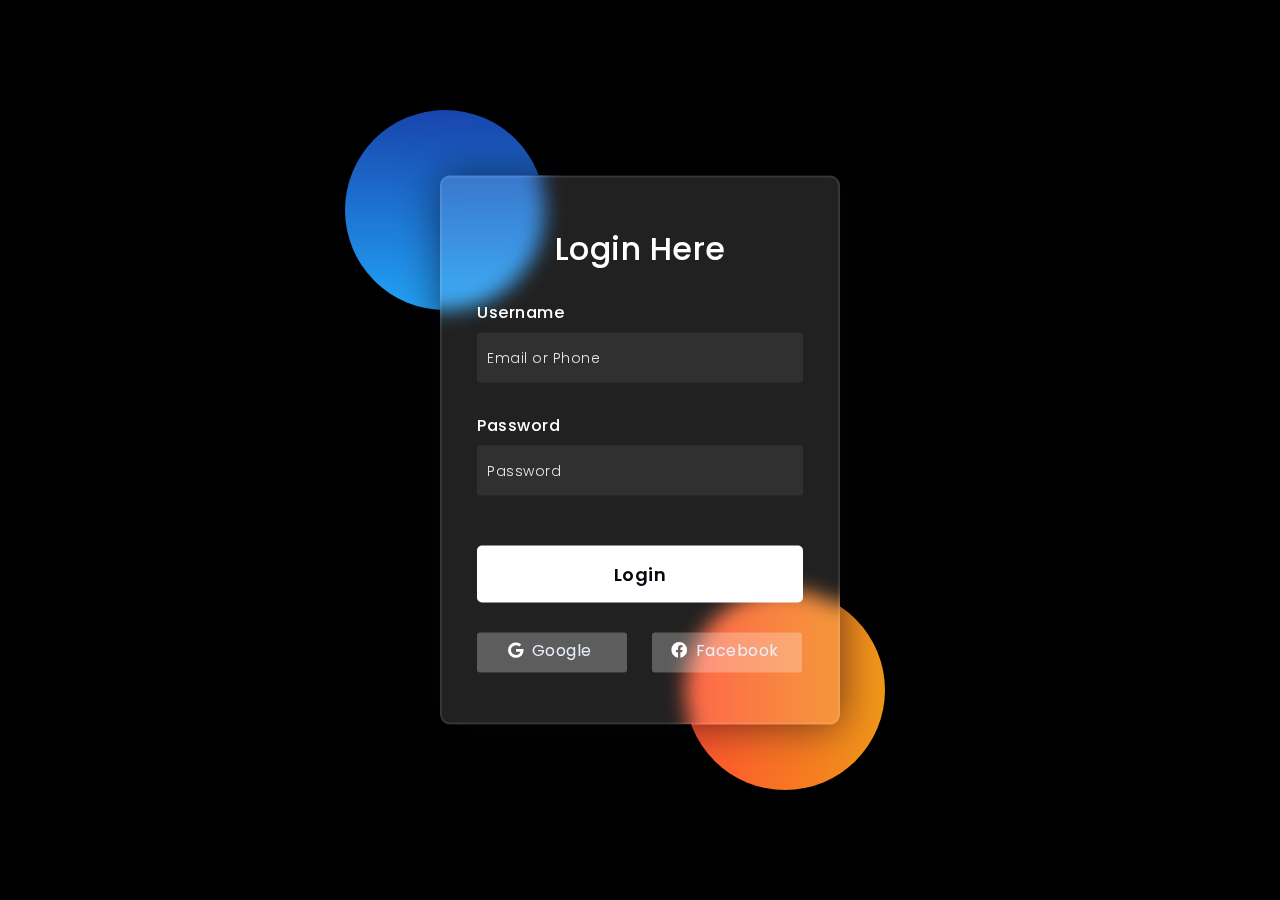
<file: index.html>
<html lang="en">
<head>
    <title>Yann tugas</title>
<link href="https://cdn.jsdelivr.net/npm/bootstrap@5.0.2/dist/css/bootstrap.min.css" rel="stylesheet" integrity="sha384-EVSTQN3/azprG13xxvffftfffffffttt ffftffffffAnm3QDgpJLIm9Nao0Yz1ztcQTwFspd3yD65VohhpuuCOmLASjC" crossorigin="anonymous">
 
    <link rel="preconnect" href="https://fonts.gstatic.com">
    <link rel="stylesheet" href="https://cdnjs.cloudflare.com/ajax/libs/font-awesome/5.15.4/css/all.min.css">
    <link href="https://fonts.googleapis.com/css2?family=Poppins:wght@300;500;600&display=swap" rel="stylesheet">
    <!--Stylesheet-->
    <style media="screen">
      *,
*:before,
*:after{
    padding: 0;
    margin: 0;
    box-sizing: border-box;
}
body{
    background-color: black;
}
.background{
    width: 430px;
    height: 520px;
    position: absolute;
    transform: translate(-50%,-50%);
    left: 50%;
    top: 50%;
}
.background .shape{
    height: 200px;
    width: 200px;
    position: absolute;
    border-radius: 50%;
}
.shape:first-child{
    background: linear-gradient(
        #1845ad,
        #23a2f6
    );
    left: -80px;
    top: -80px;
}
.shape:last-child{
    background: linear-gradient(
        to right,
        #ff512f,
        #f09819
    );
    right: -30px;
    bottom: -80px;
}
form{
    width: 400px;
    background-color: rgba(255,255,255,0.13);
    position: absolute;
    transform: translate(-50%,-50%);
    top: 50%;
    left: 50%;
    border-radius: 10px;
    backdrop-filter: blur(10px);
    border: 2px solid rgba(255,255,255,0.1);
    box-shadow: 0 0 40px rgba(8,7,16,0.6);
    padding: 50px 35px;
}
form *{
    font-family: 'Poppins',sans-serif;
    color: #ffffff;
    letter-spacing: 0.5px;
    outline: none;
    border: none;
}
form h3{
    font-size: 32px;
    font-weight: 500;
    line-height: 42px;
    text-align: center;
}

label{
    display: block;
    margin-top: 30px;
    font-size: 16px;
    font-weight: 500;
}
input{
    display: block;
    height: 50px;
    width: 100%;
    background-color: rgba(255,255,255,0.07);
    border-radius: 3px;
    padding: 0 10px;
    margin-top: 8px;
    font-size: 14px;
    font-weight: 300;
}
::placeholder{
    color: #e5e5e5;
}
button{
    margin-top: 50px;
    width: 100%;
    background-color: #ffffff;
    color: #080710;
    padding: 15px 0;
    font-size: 18px;
    font-weight: 600;
    border-radius: 5px;
    cursor: pointer;
}
.social{
  margin-top: 30px;
  display: flex;
}
.social div{
  background: red;
  width: 150px;
  border-radius: 3px;
  padding: 5px 10px 10px 5px;
  background-color: rgba(255,255,255,0.27);
  color: #eaf0fb;
  text-align: center;
}
.social div:hover{
  background-color: rgba(255,255,255,0.47);
}
.social .fb{
  margin-left: 25px;
}
.social i{
  margin-right: 4px;
}

    </style>
</head>
<body>
    <div class="background">
        <div class="shape"></div>
        <div class="shape"></div>
    </div>
    <form id="loginForm">
        <h3> Login Here</h3>

        <label for="username">Username</label>
        <input type="text" placeholder="Email or Phone" id="username">

        <label for="password">Password</label>
        <input type="password" placeholder="Password" id="password">

<button style="width:100%"; class="btn btn-primary mt-4" type="submit">Login</button>
        <div class="social">
          <div class="go"><i class="fab fa-google"></i>  Google</div>
          <div class="fb"><i class="fab fa-facebook"></i>  Facebook</div>
        </div>
    </form>
<script>
      document.getElementById('loginForm').addEventListener('submit', function (event) {
        event.preventDefault();
        const username = document.getElementById('username').value.trim();
        const password = document.getElementById('password').value.trim();
        if (username === 'iyanpacarviolett' && password === '250807') {
          window.location.href = 'main.html';
        } 
        else {
          alert('Username atau Password salah');
        }
      });
    </script>
</body>
</html>
</file>
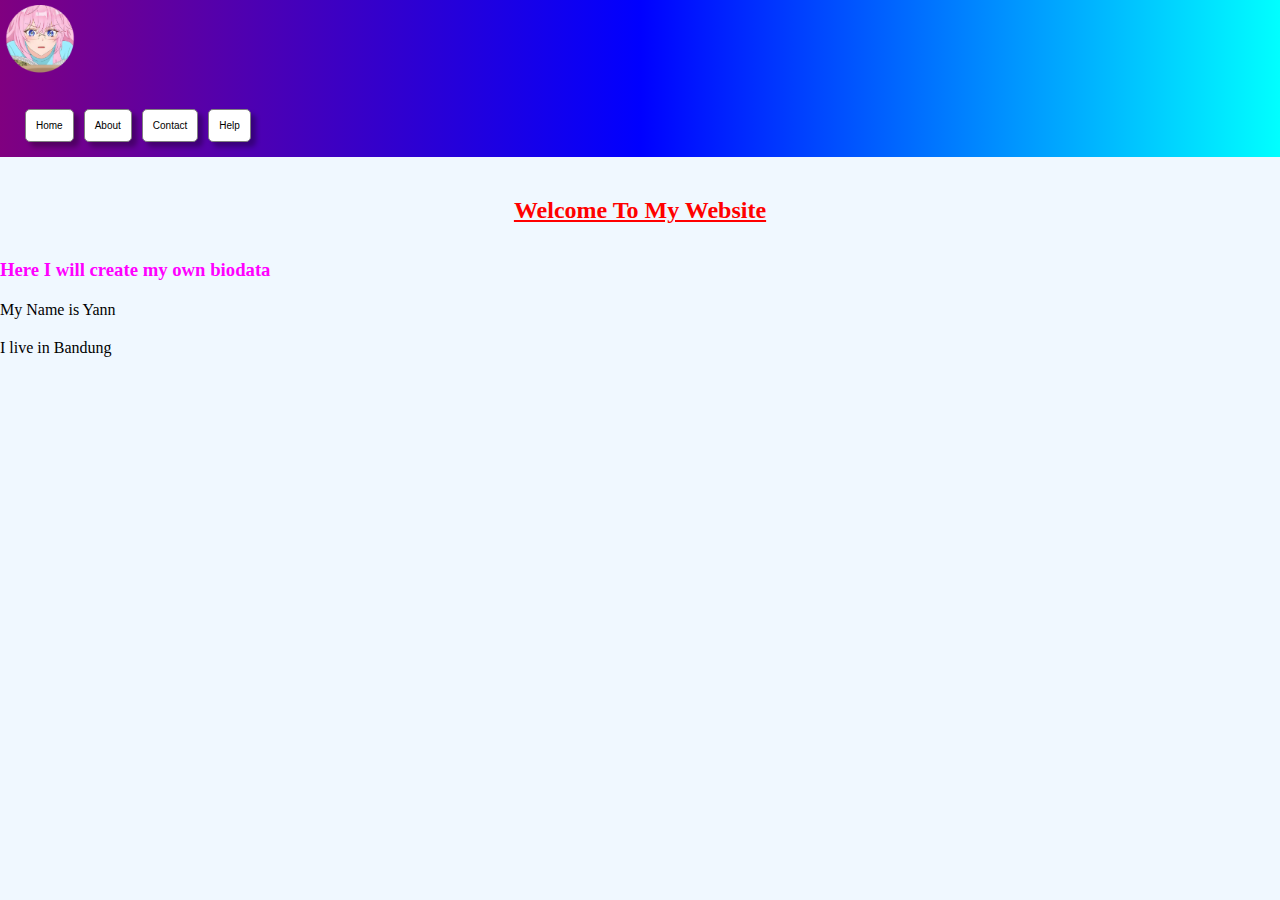
<file: index2.html>
<!DOCTYPE html>
<html lang="en">
<head>
    <meta charset="UTF-8">
    <meta name="viewport" content="width=device-width, initial-scale=1.0">
    <title>Web yann</title>
    <link rel="stylesheet" href="style.css">
</head>
<body>
<nav>
    <div class="navbar">
        <img src="shikimorii.png">
    <ul>
        <li><a href="index2.html">Home</a></li>
        <li><a href="">About</a></li>
        <li><a href="">Contact</a></li>
        <li><a href="">Help</a></li>
    </ul>
    </div>
</nav>
  <h2> <u><p align="center"> Welcome To My Website</u></h2>
 
  <h3>Here I will create my own biodata</h3>
  
  <p>My Name is Yann</p>
  <p>I live in Bandung</p>
</body>
</html>
</file>
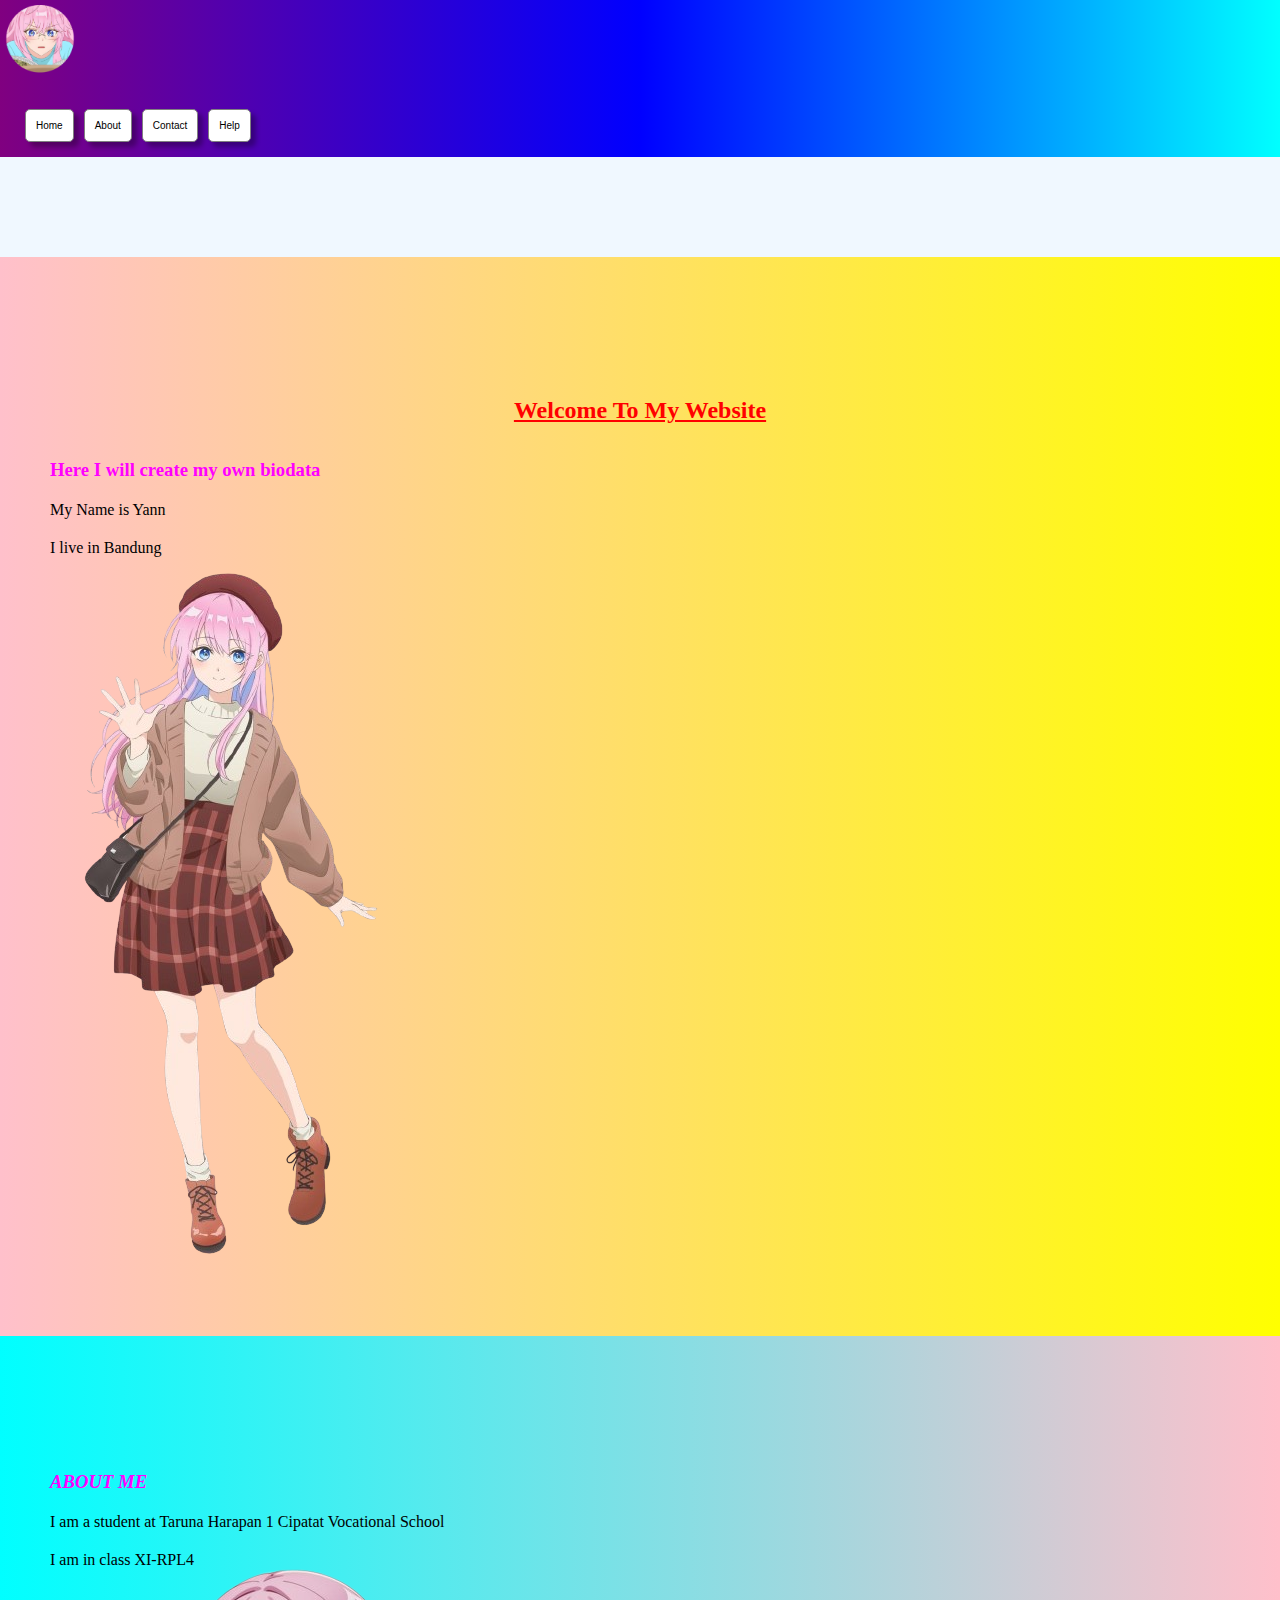
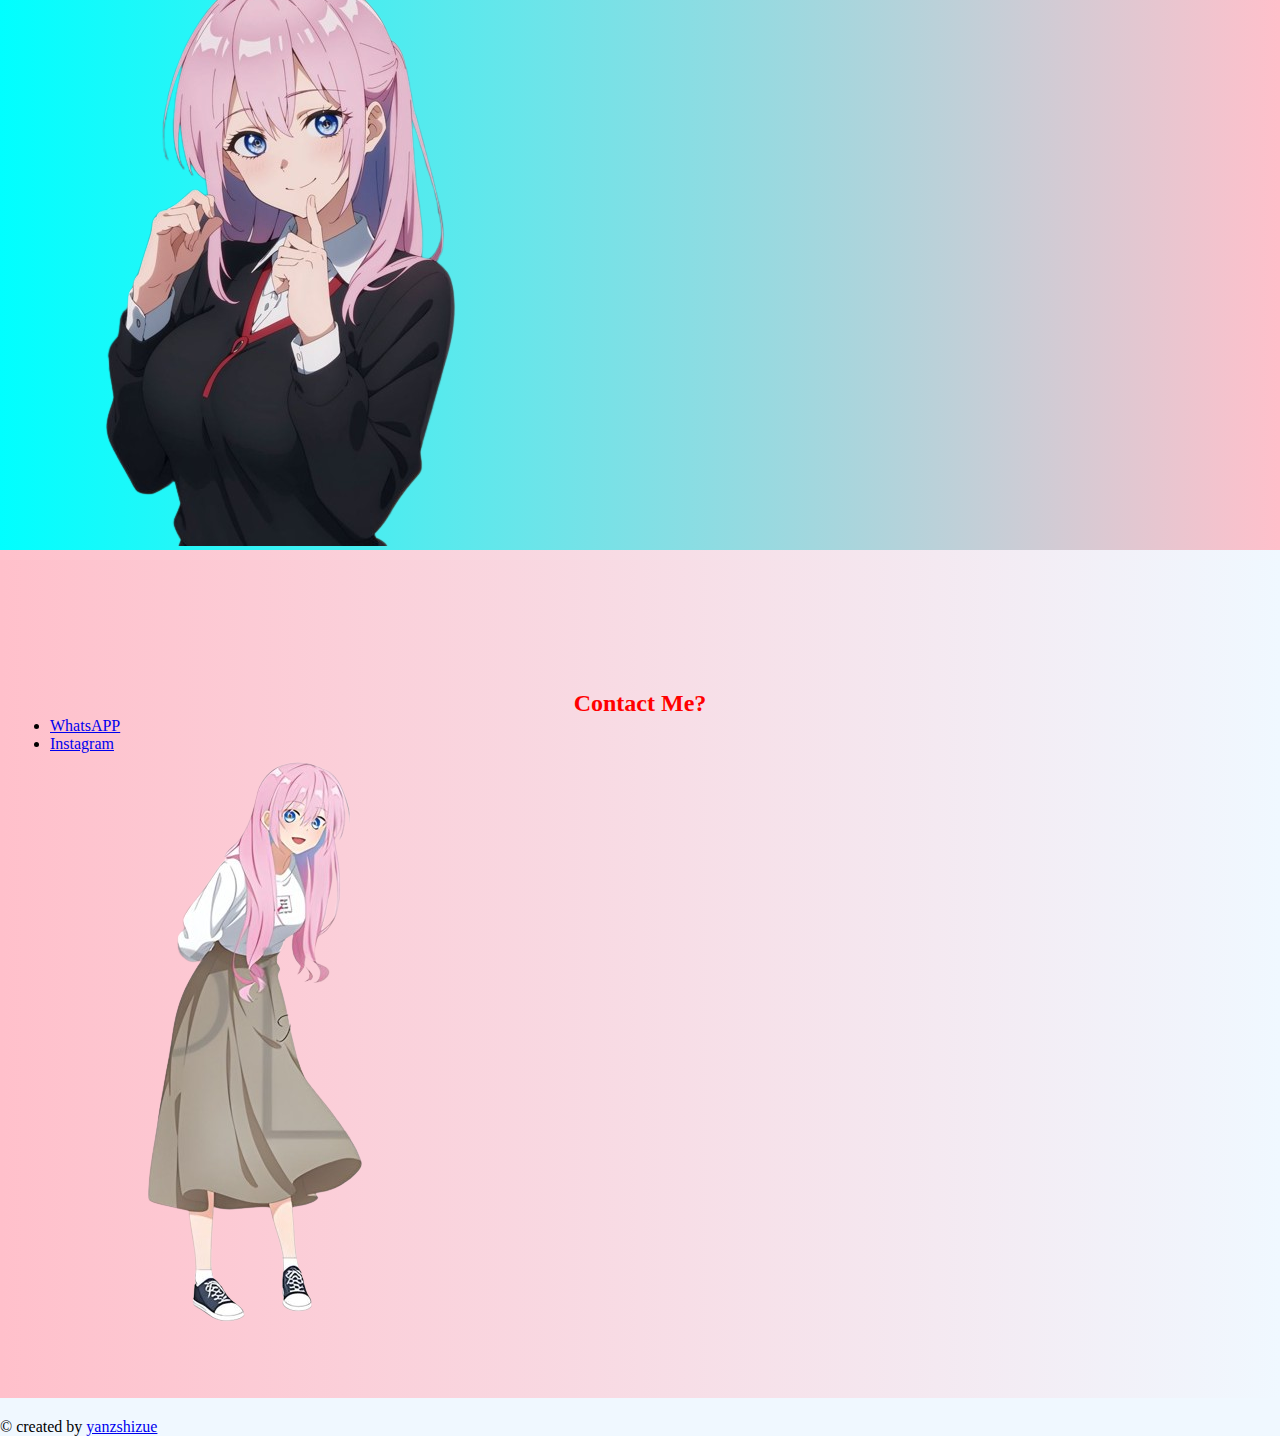
<file: main.html>
<!DOCTYPE html>
<html lang="en">
<head>
    <meta charset="UTF-8">
    <meta name="viewport" content="width=device-width, initial-scale=1.0">
    <link href="https://cdn.jsdelivr.net/npm/bootstrap@5.0.2/dist/css/bootstrap.min.css" rel="stylesheet" integrity="sha384-EVSTQN3/azprG1Anm3QDgpJLIm9Nao0Yz1ztcQTwFspd3yD65VohhpuuCOmLASjC" crossorigin="anonymous">
    <link href="https://cdn.jsdelivr.net/npm/bootstrap-icons@1.10.5/font/bootstrap-icons.css" rel="stylesheet">
    <script src="https://cdn.jsdelivr.net/npm/bootstrap@5.0.2/dist/js/bootstrap.bundle.min.js" integrity="sha384-MrcW6ZMFYlzcLA8Nl+NtUVF0sA7MsXsP1UyJoMp4YLEuNSfAP+JcXn/tWtIaxVXM" crossorigin="anonymous"></script>
    <title>Web yann</title>
    <link rel="stylesheet" href="style.css">
</head>
<body>
<nav class="fixed-top">
    <div class="navbar">
        <img src="shikimorii.png">
        
    <ul>
        <li><a href="#home">Home</a></li>
        <li><a href="#about">About</a></li>
        <li><a href="#contact">Contact</a></li>
        <li><a href="">Help</a></li>
    </ul>
    </div>
</nav>
<section id="home" class="container-fluid" style="padding: 0px; margin-top: 100px;">
    <div class="home">
        <h2> <u><p align="center"> Welcome To My Website</u></h2>
        <h3>Here I will create my own biodata</h3>
        <p>My Name is Yann</p>
        <p>I live in Bandung</p>
        <img src="wp.png">
        <p></p>
    </div>
</section>

<section id="about" class="container-fluid" style="padding: 0px;">
    <div class="about"> 
        <h3><i> <p class="text-center"> ABOUT ME</i></h3> 
        <div>
            <p>I am a student at Taruna Harapan 1 Cipatat Vocational School</p>
            <p>I am in class XI-RPL4</p>
            <img src="my.png">
        </div>
    </div>
</section>

<section id="contact" class="container-fluid" style="padding: 0px;">
    <div class="contact">
        <h2> <p align="center"> Contact Me?</h2>
        <ul>
        <li><a href="https://wa.me/6283869405292."> WhatsAPP</a> </li>
        <li><a href="https://www.instagram.com/yanzshizue?igsh=MWc4Z3JkcWRvdXpsbA==">Instagram</a></li>
        </ul>
        <img src="shi.png">
    </div>
</section>

<footer class="pb-2 pt-3 text-white text-center bg-secondary">
    <p>&copy; created by <a href="https://www.instagram.com/yanzshizue?igsh=MWc4Z3JkcWRvdXpsbA==" target="_blank" class="text-white fw-bold">yanzshizue</p>
  </footer>
</body>
</html>
</file>
<file: style.css>
*{
    padding: 0;
    margin: 0;
    box-sizing: border-box;
  }
  
  body {
      background-color: aliceblue;
  }
  
  nav {
      background: linear-gradient(to left , aqua, blue, purple);
  }
  nav li {
      background-color: rgb(255, 255, 255);
      border: 1px solid grey;
      border-radius: 5px;
      margin: 5px;
      box-shadow: 5px 5px 5px rgba(0, 0, 0, 0.3);
      
  }

  nav li a:hover {
    color: black;
    background-color: dodgerblue;
  }
  
  nav ul {
      font-size: 10px;
      display: flex;
      align-items: center;
      margin: 10px;
      padding: 10px;
      list-style: none;
  }
  nav ul li a {
      text-decoration: none;
      font-family: Impact, Haettenschweiler, 'Arial Narrow Bold', sans-serif;
      padding: 10px;
      color: black;
      float: right;
  }
  
  .navbar-nav{
      display: flex;
      justify-content: space-between;
  }
  
  
  nav div img {
      width: 70px;
      height: 70px;
      margin: 5px;
  }

  
  h2 {
    margin-top:40px;
    color: red;
    font-family: Arial;
  }
  
  h3{
    margin-top: 35px;
    color: magenta;
    font-family: 'Times New Roman', Times, serif;
  }
  p {
    margin-top: 20px;
    font-family: 'Times New Roman', Times, serif;
  }
  dropdown-content {
      position: static;
      display: none;
      }
      .dropdown-content li {
      display: block;
      }
      .dropdon:hoper .dropdown-content{
      display: block;
      }

.about{
  padding: 100px 50px 0px 50px;
  background: linear-gradient(to right, aqua, pink);
}

.home{
  padding: 100px 50px 50px 50px;
  background: linear-gradient(to right, pink, yellow);
}

.contact{
  padding: 100px 50px 50px 50px;
  background: linear-gradient(to right, pink,aliceblue);
}

@media screen and (max-width: 768px) {

}
@media screen and (max-width: 360px) {
  .fixed-top{
    width: 360px;
  }
  h2 {
    font-size: 20px;
  }
  img {
    width: 100%;
  }
}
</file>
